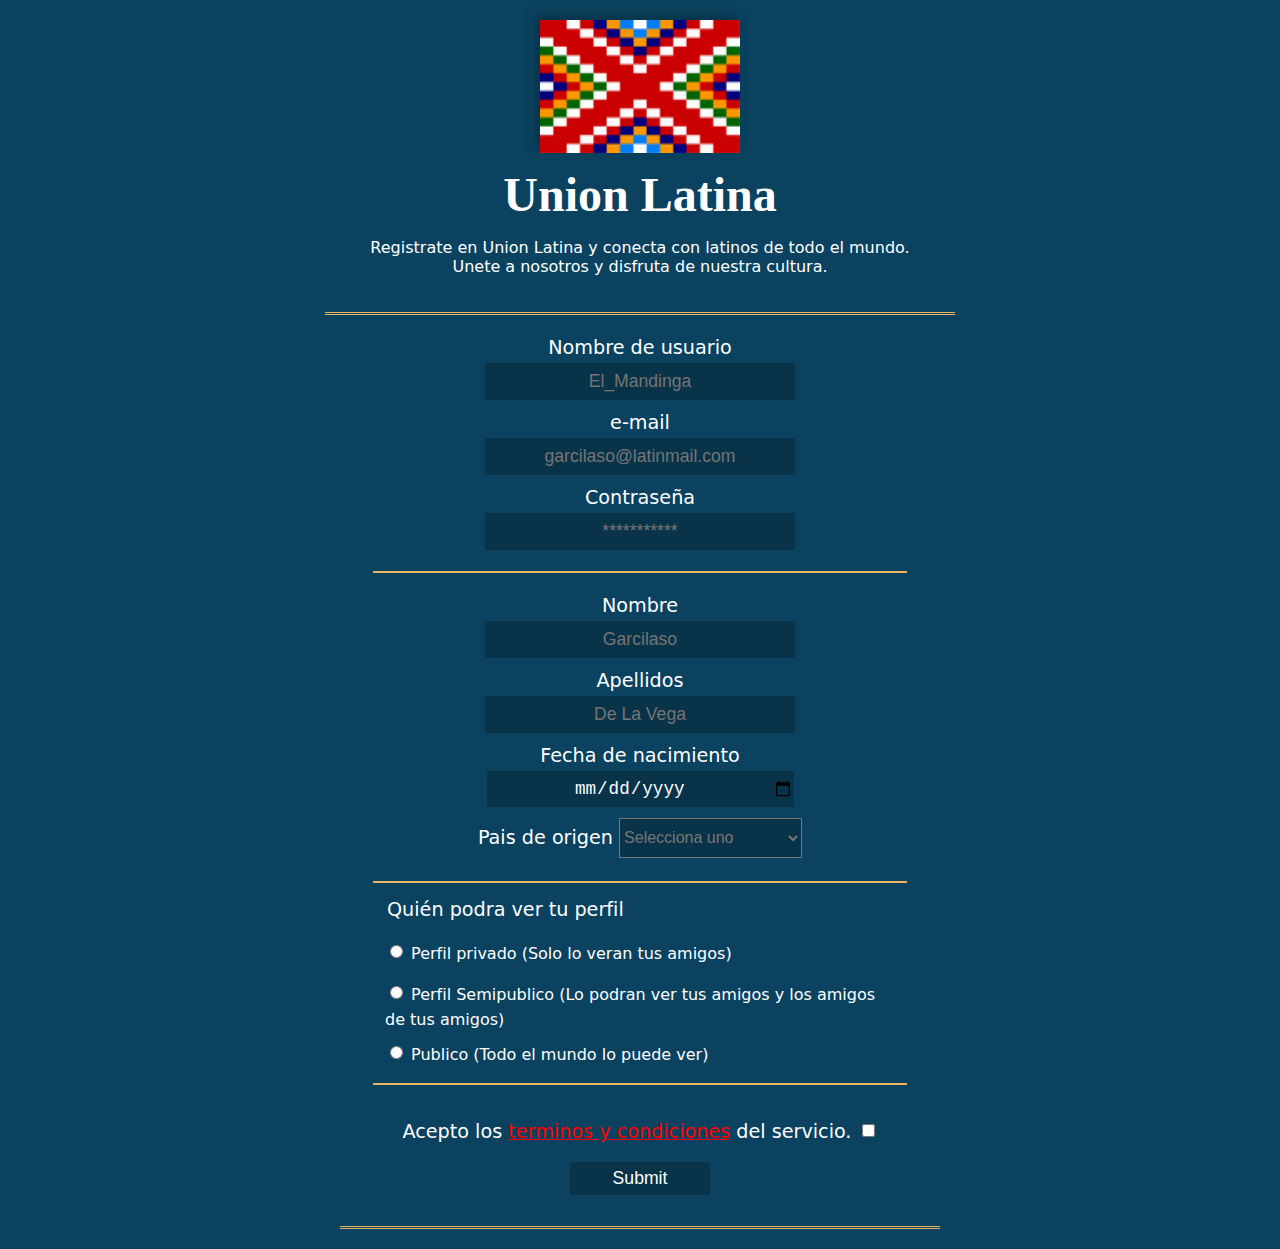
<file: encuesta/index.html>
<!DOCTYPE html>
<html lang="es">

<head>
    <meta charset="UTF-8">
    <meta name="viewport" content="width=device-width, initial-scale=1.0">
    <title>Registro Union Latina</title>
    <link rel="stylesheet" href="styles.css">
    <link rel="shortcut icon" href="120px-BANDERA_LATINA.png" type="image/x-icon">
</head>

<body>
    <header>
        <img src="120px-BANDERA_LATINA.png" alt="bandera" class="banner">
        <h1 class="title">Union Latina</h1>
        <p class="descripcion">Registrate en Union Latina y conecta con latinos de todo el mundo.<br>Unete a nosotros y
            disfruta de nuestra cultura.</p>
    </header>
    <main class="container">
        <form action="" method="post" id="form-container">
            <fieldset >
                <label for="username">
                    Nombre de usuario
                </label>
                <input type="text" id="username" placeholder="El_Mandinga" required>
                <label for="email">
                    e-mail
                </label>
                <input type="email" id="email" placeholder="garcilaso@latinmail.com" required>
                <label for="password">
                    Contraseña
                </label>
                <input type="password" id="username" placeholder="***********" pattern="[a-z0-5]{8,}" required>
            </fieldset>
            <fieldset>
                <label for="first-name">
                    Nombre
                </label>
                <input type="text" id="first-name" placeholder="Garcilaso" required>
                <label for="second-name">
                    Apellidos
                </label>
                <input type="text" id="second-name" placeholder="De La Vega" required>
                <label for="age">
                    Fecha de nacimiento
                </label>
                <input type="date" id="age" required>
                <label for="country"> Pais de origen
                    <select name="country" id="country">        
                        <option value="">Selecciona uno</option>
                        <option value="ARG">Argentina</option>
                        <option value="BOL">Bolivia</option>
                        <option value="CHI">Chile</option>
                        <option value="COL">Colombia</option>
                        <option value="CRI">Costa Rica</option>
                        <option value="CUB">Cuba</option>
                        <option value="ECU">Ecuador</option>
                        <option value="SAL">El Salvador</option>
                        <option value="ESP">España</option>
                        <option value="GUA">Guatemala</option>
                        <option value="GUi">Guinea Ecuatorial</option>
                        <option value="HON">Honduras</option>
                        <option value="MEX">México</option>
                        <option value="NIC">Nicaragua</option>
                        <option value="PAN">Panamá</option>
                        <option value="PAR">Paraguay</option>
                        <option value="PER">Perú</option>
                        <option value="RIC">Puerto Rico</option>
                        <option value="DOM">República Dominicana</option>
                        <option value="URU">Uruguay</option>
                        <option value="VEN">Venezuela</option>
                    </select>
                </label>
            </fieldset>
            <fieldset id="account">
                <legend>Quién podra ver tu perfil</legend>
                <label for="private">
                    <input type="radio" name="perfil" id="private">
                    Perfil privado (Solo lo veran tus amigos)
                </label>
                <label for="semi-public">
                    <input type="radio" name="perfil" id="semi-public">
                    Perfil Semipublico (Lo podran ver tus amigos y los amigos de tus amigos)
                </label>
                <label for="public">
                    <input type="radio" name="perfil" id="public">
                    Publico (Todo el mundo lo puede ver)
                </label>
            </fieldset>
            <div id="terms">
                <label for="terms-checker">Acepto los <a href="">terminos y condiciones</a> del servicio.
                <input type="checkbox" id="terms-checker">
                </label>
                <input type="submit" id="send-btn">
            </div>
        </form>
    </main>
</body>
</html
</file>
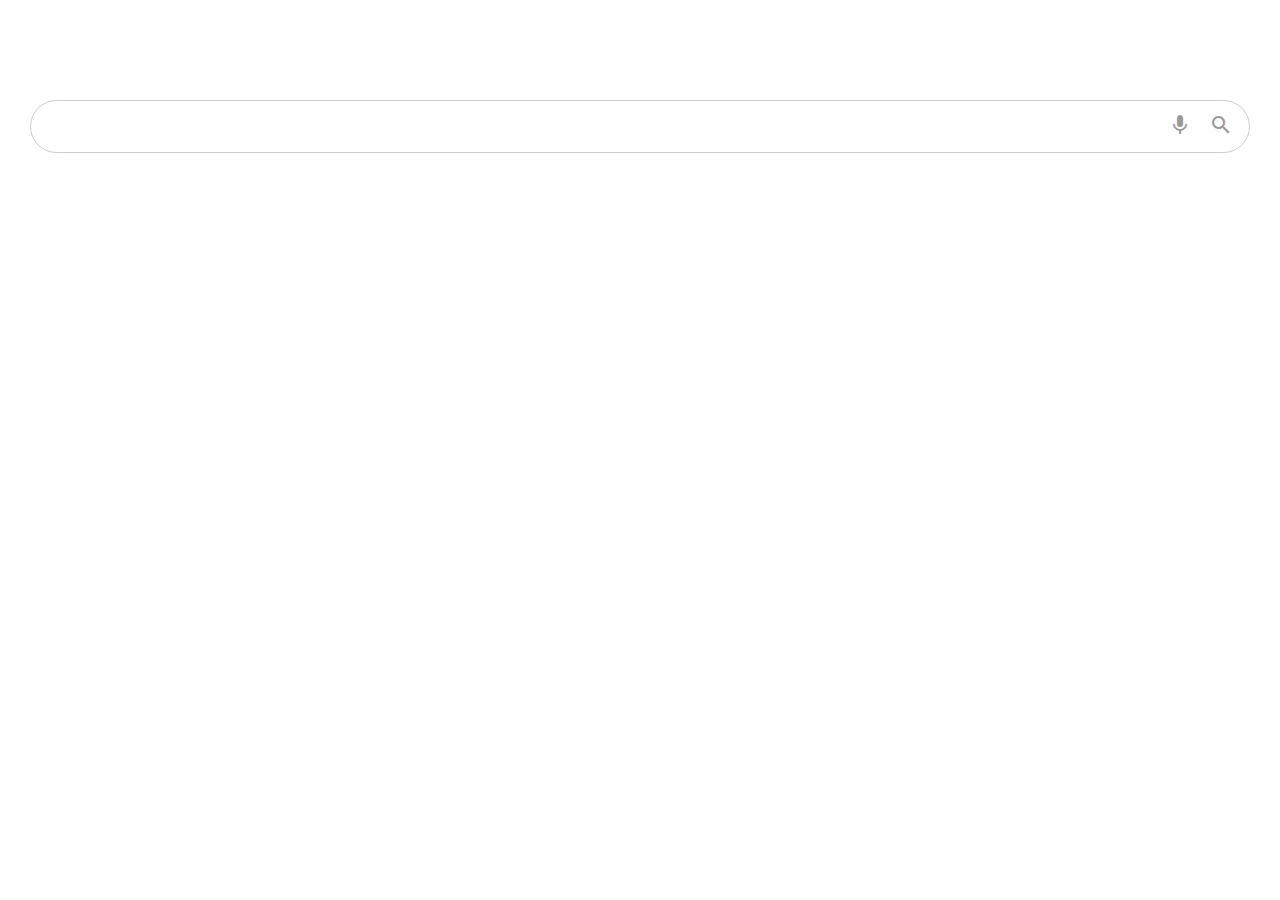
<file: proyecto-2/index.html>
<!DOCTYPE html>
<html lang="es">
<head>
    <meta charset="UTF-8">
    <meta name="viewport" content="width=device-width, initial-scale=1.0">
    <title>Barra de navegación</title>
    <link rel="stylesheet" href="style.css">
    <link href="https://fonts.googleapis.com/icon?family=Material+Icons"
      rel="stylesheet">
</head>
<body>
    <div class="search-bar">
        <input type="text">
        <div class="actions">
            <button>
                <span class="material-icons">
                    mic
                </span>
            </button>
            <button>
                <span class="material-icons">
                    search
                </span>
            </button>
        </div>
    </div>
</body>
</html>
</file>
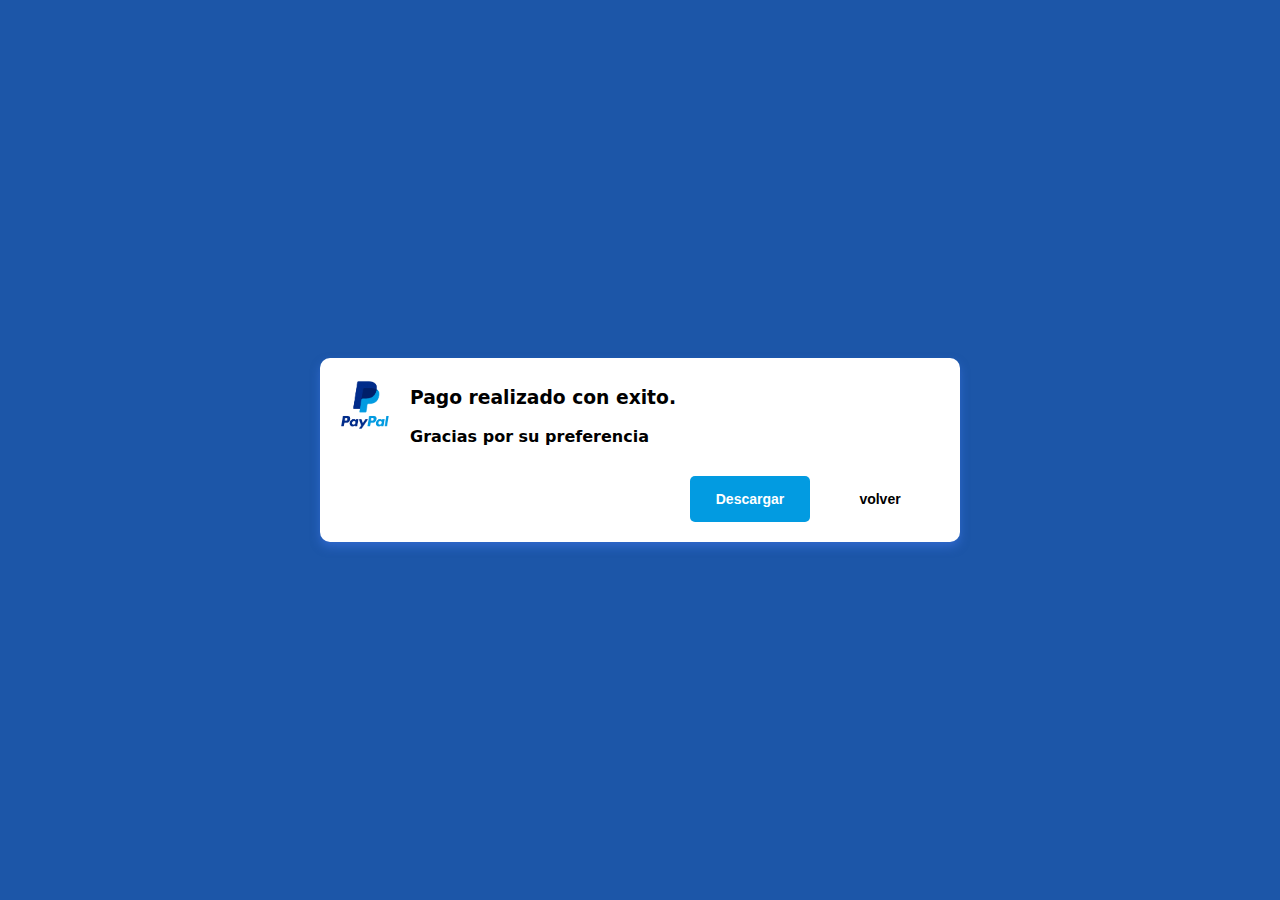
<file: proyecto-3/index.html>
<!DOCTYPE html>
<html lang="en">
<head>
    <meta charset="UTF-8">
    <meta name="viewport" content="width=device-width, initial-scale=1.0">
    <title>Confirmado</title>
    <link rel="stylesheet" href="style.css">
</head>
<body>
    <div class="contenedor">
        <div class="sub-contenedor">
            <div class="contenido">
                <div class="icon">
                    <img src="Paypal_2014_logo.png" 
                    alt="paypal" width="50">
                </div>
                <div class="menssage">
                    <div class="tittle">
                        <h3>
                            Pago realizado con exito.
                        </h3>
                        <div class="text">
                            Gracias por su preferencia
                        </div>
                    </div>
                </div>
            </div>
            <div class="actions">
                <button class="btn-download">
                    Descargar
                </button>
                <button class="btn-back">
                    volver
                </button>
            </div>
        </div>
    </div>
</body>
</html>
</file>
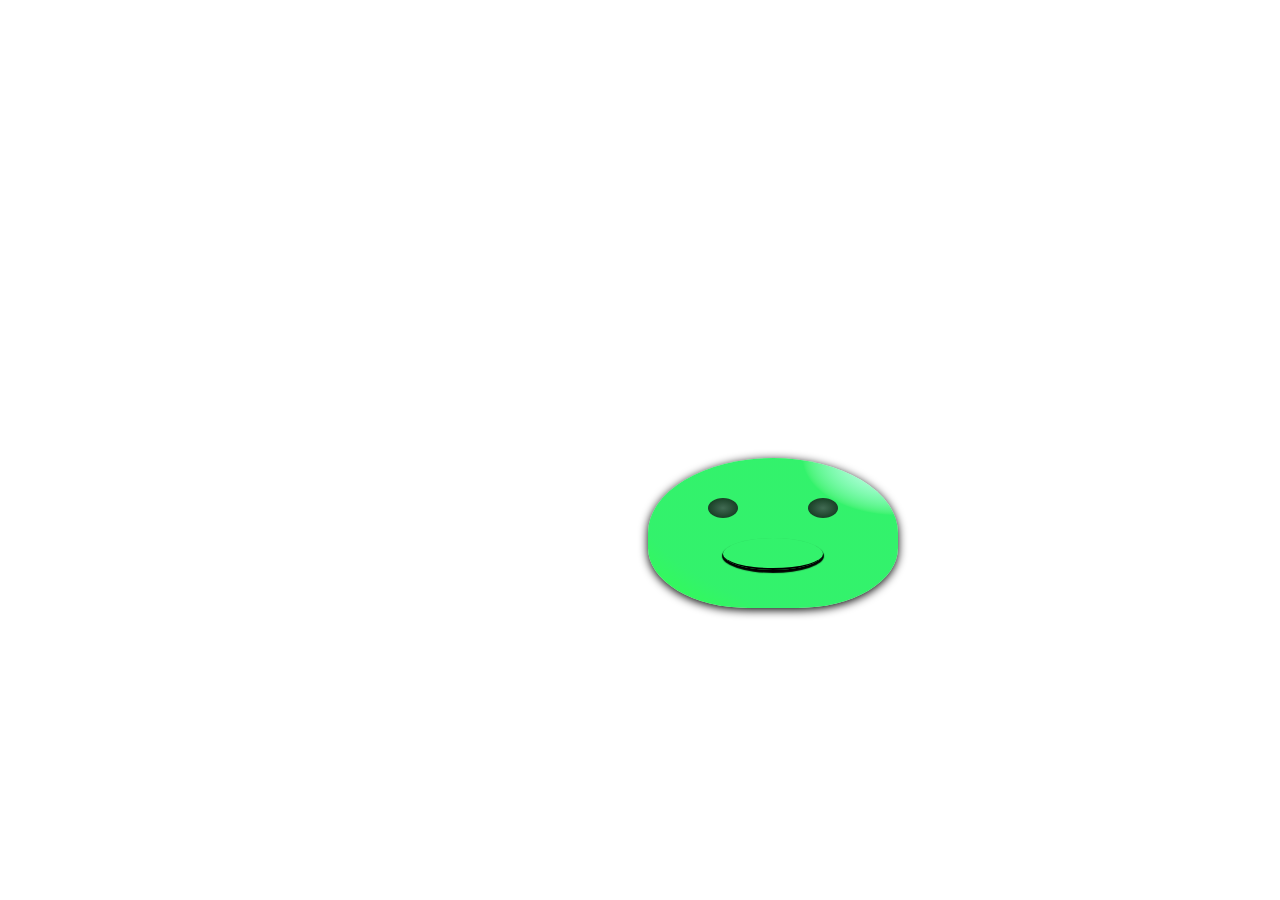
<file: poring/poring.html>
<!DOCTYPE html>
<html lang="en">
<head>
    <meta charset="UTF-8">
    <meta name="viewport" content="width=device-width, initial-scale=1.0">
    <title>Document</title>
    <link rel="stylesheet" href="poring.css">
</head>
<body>
    <div id="slime">
        <div id="ojoi"></div>
        <div id="ojod"></div>
        <div id="boca"></div>
        <div id="love"></div>
        <div id="love2"></div>
    </div>
</body>
</html>
</file>
<file: encuesta/styles.css>
body {
    padding: 0%;
    margin: 0%;
    box-sizing: border-box;
    background-color: #0A425F;
    font-family: system-ui, -apple-system, BlinkMacSystemFont, 'Segoe UI', Roboto, Oxygen, Ubuntu, Cantarell, 'Open Sans', 'Helvetica Neue', sans-serif;
}

header {
    margin: 0 auto;
    text-align: center;
    color: #fff;
    border-bottom: 3px double #ECB362;
    padding: 20px 15px;
    max-width: 600px;
    min-width: 300px;
}

.banner {
    width: 200px;
    box-shadow: -5px -5px 10px  #083349;
}

.title {
    font-size: 3rem;
    font-family: fantasy;
    margin: 10px;
}

#form-container {
    max-width: 600px;
    min-width: 300px;
    color: #fff;
    align-items: start;
    margin: 0 auto;
    margin-top: 15px;
}

fieldset {
    max-width: 85%;
    margin: 0 auto;
    display: flex;
    flex-direction: column;
    align-items: center;
    border: none;
    border-bottom: 2px double #ECB362;
    margin-bottom: 15PX;
}

label {
    font-size: 1.2rem;
    padding-bottom: 3px;
}

input {
    min-width: 60%;
    height: 2em;
    text-align: center;
    font-size: 1.1rem;
    margin-bottom: 10px;
    background-color: #083349;
    color: #fff;
    border: 1px solid #0A425F;
    outline: #0A425F;
}

#country {
    height: 2.5em;
    margin-bottom: 10px;
    background-color: #083349;
    color: #777;
    font-size: 1rem;
}

option {
    color: #fff;
    background-color: #0A425F;
}

#account {
    align-items: start;
    gap: 10px;
}

#account label {
    font-size: medium;
}

legend {
    font-size: 1.2rem;
    margin-bottom: 15px;
}

input[type='radio'], input[type='checkbox'] {
    height: 15px;
    min-width: unset;
}

#terms {
    margin: 0 auto;
    text-align: center;
    color: #fff;
    border-bottom: 3px double #ECB362;
    padding: 20px 15px;
    max-width: 600px;
    min-width: 300px;
    display: flex;
    flex-direction: column;
    align-items: center;
    gap: 10px;
    margin-bottom: 20px;
}

a {
    color: red;
}

#send-btn {
    min-width: 25%;
    max-width: 25%;
}
</file>
<file: proyecto-2/style.css>
.material-icons {
    font-family: 'Material Icons';
    font-weight: normal;
    font-style: normal;
    font-size: 24px;  /* Preferred icon size */
    display: inline-block;
    line-height: 1;
    text-transform: none;
    letter-spacing: normal;
    word-wrap: normal;
    white-space: nowrap;
    direction: ltr;
  
    /* Support for all WebKit browsers. */
    -webkit-font-smoothing: antialiased;
    /* Support for Safari and Chrome. */
    text-rendering: optimizeLegibility;
  
    /* Support for Firefox. */
    -moz-osx-font-smoothing: grayscale;
  
    /* Support for IE. */
    font-feature-settings: 'liga';
  }

body {
    padding: 0%;
    margin: 0%;
    box-sizing: border-box;
    font-family: system-ui, -apple-system, BlinkMacSystemFont, 'Segoe UI', Roboto, Oxygen, Ubuntu, Cantarell, 'Open Sans', 'Helvetica Neue', sans-serif;

}

.search-bar {
    border: 1px solid #ccc;
    border-radius: 30px;
    display: flex;
    align-items: center;
    padding: 5px 10px;
    margin: 100px 30px;
}
.search-bar:focus-within {
    border: 1px solid #aaa;
    box-shadow: 0px 2px 5px rgba(46, 41, 40, .2);
}

.search-bar input {
    border: none;
    outline: none;
    padding: 10px;
    font-size: 18px;
    flex: 1;

}

.search-bar .actions {
    display: flex;
    gap: 5px;
}

.search-bar .actions button {
    border: none;
    outline: none;
    background: none;
    cursor: pointer;
    color: #999;

}

.search-bar .actions button:hover {
    color: #2979e2;
}
</file>
<file: proyecto-3/style.css>
body {
    padding: 0%;
    margin: 0%;
    box-sizing: border-box;
    font-family: system-ui, -apple-system, BlinkMacSystemFont, 'Segoe UI', Roboto, Oxygen, Ubuntu, Cantarell, 'Open Sans', 'Helvetica Neue', sans-serif;
}

.contenedor {
    background-color: #1c56a8;
    display: flex;
    width: 100%;
    height: 100%;
    align-items: center;
    justify-content: center;
    position: fixed;
}

.sub-contenedor {
    width: 600px;
    border-radius: 10px;
    background-color: white;
    padding: 10px 20px;
    box-shadow: 0px 5px 10px rgba(65, 120, 238, 0.507);
}

.contenido {
    display: flex;
    gap: 10px;
    align-items: center;
    margin-bottom: 20px;
    flex: auto;
}

.icon {
    margin-right: 10px;
}

.tittle {
    font-weight: bolder;
}

.actions {
    padding: 10px 0px;
    display: flex;
    justify-content: end;
    gap: 10px;
}

.actions button {
    border: none;
    padding: 15px;
    min-width: 120px;
    border-radius: 5px;
    font-weight: bold;
    font-size: 14px;
    cursor: pointer;
}

.btn-download {
    background-color: #029be1;
    color: white;
}

.btn-download:hover {
    background-color: #0280de;
}

.btn-back {
    background-color: white;
    border: 1px solid #ccc;
}

.btn-back:hover {
    background-color: #eee;
}

@media (max-width:600px) {
    .sub-contenedor {
        width: 80%;
        margin-bottom: 100px;
    }

    .actions {
        flex-direction: column;
    }
}
</file>
<file: poring/poring.css>
/* Cuerpo del poring */
#slime {
    position: relative;
    width: 250px;
    height: 150px;
    top: 50vh;
    left: 50vw;
    background: radial-gradient(
        farthest-corner ellipse at 100% 0% in oklch, 
        rgba(255, 255, 255, .9) 0%, rgba(0, 239, 71,  .8) 27% 79%, rgba(0, 255, 0, .8) 100%
        );
    border-top-left-radius: 50%;
    border-top-right-radius: 50%;
    border-bottom-left-radius: 40%;
    border-bottom-right-radius: 40%;
    box-shadow: 0 2px 10px black ;
    animation: jumping cubic-bezier(1, 0.85, 0.5, 0.22);
    animation-duration: 2s;;
}
#ojoi {
    position: absolute;
    background-color: black;
    background: radial-gradient(ellipse at center,  rgba(69,72,77,.8) 0%,rgba(0,0,0,.8) 96%);
    width: 30px;
    height: 20px;
    border-radius: 50%;
    top: 40px;
    left: 60px;
    animation: poring-grow;
    animation-duration: 2s;
}
#ojod {
    animation: poring-grow;
    animation-duration: 2s;
    position: absolute;
    background: radial-gradient(ellipse at center,  rgba(69,72,77,.8) 0%,rgba(0,0,0,.8) 96%);
    width: 30px;
    height: 20px;
    border-radius: 50%;
    top: 40px;
    right: 60px;
}
#boca {
    width: 100px;
    height: 30px;
    border-radius: 100%;
    border-bottom: 2px solid black;
    box-shadow: 0 2px 1px 1px;
    position: absolute;
    top: 80px;
    left: 75px;
}

#slime:hover #love {
    content: url(/poring/Corazón\ PNG\ Animado\ -\ Génesis\ Toxical\ \(3\).png);
    animation: love forwards;
    animation-duration: 3s;
    position: relative;
    display: none;
    left:-20px;
    top: -10px;
}
#slime:hover #love2 {
    animation: love2 forwards;
    animation-duration: 3s;
    content: url(/poring/Corazón\ PNG\ Animado\ -\ Génesis\ Toxical\ \(3\).png);
    position: absolute;
    display: none;
    right: 0;
}
#slime:hover {
    cursor: grab;
}



@keyframes poring-grow {
    0% {
            transform: scale(0);
        }
    60% {   
        transform: scale(1);
    }   
    70% {
        transform: scale(1.2);    
    }
    80%{
        transform: scale(1);    
    }
    90%{
        transform: scale(1.1);    
    }
    100%{
        transform: scale(1);    
    }
}

@keyframes jumping {
    0% {
        transform: scale(1);
    }
    20%{
        transform: scaley(0.8) scaleX(1.2);
        box-shadow: 0 0px 10px black ;
    }
    40%{ 
        transform: scaleX(0.6) scaleY(1.5) translateY(-50px);
        box-shadow: 0 30px 10px black ;
        border-bottom-left-radius: 50%;
        border-bottom-right-radius: 50%;
    }
    50%{ 
        transform: scaleX(0.6) scaleY(1.5) translateY(-100px);
    }
    60%{
        transform: scaleX(0.6) scaleY(1.5) translateY(-100px);
        box-shadow: 0 50px 10px black ;
    }
    80%{
        box-shadow: 0 20px 10px black ;
    }
    90% {
        transform: scaley(0.8) scaleX(1.2);
        box-shadow: 0 0px 10px black ;
    }
}

@keyframes love {
    from{
        transform: translateX(0) scale(1);
        display: block;
    }
    to{
        transform: translateX(-100px) scale(3);
        display: none;
    }
}
@keyframes love2 {
    from{
        transform: translateX(0) scale(1);
        display: block;
    }
    to{
        transform: translateX(150px) scale(3);
        display: none;
    }
}
</file>
